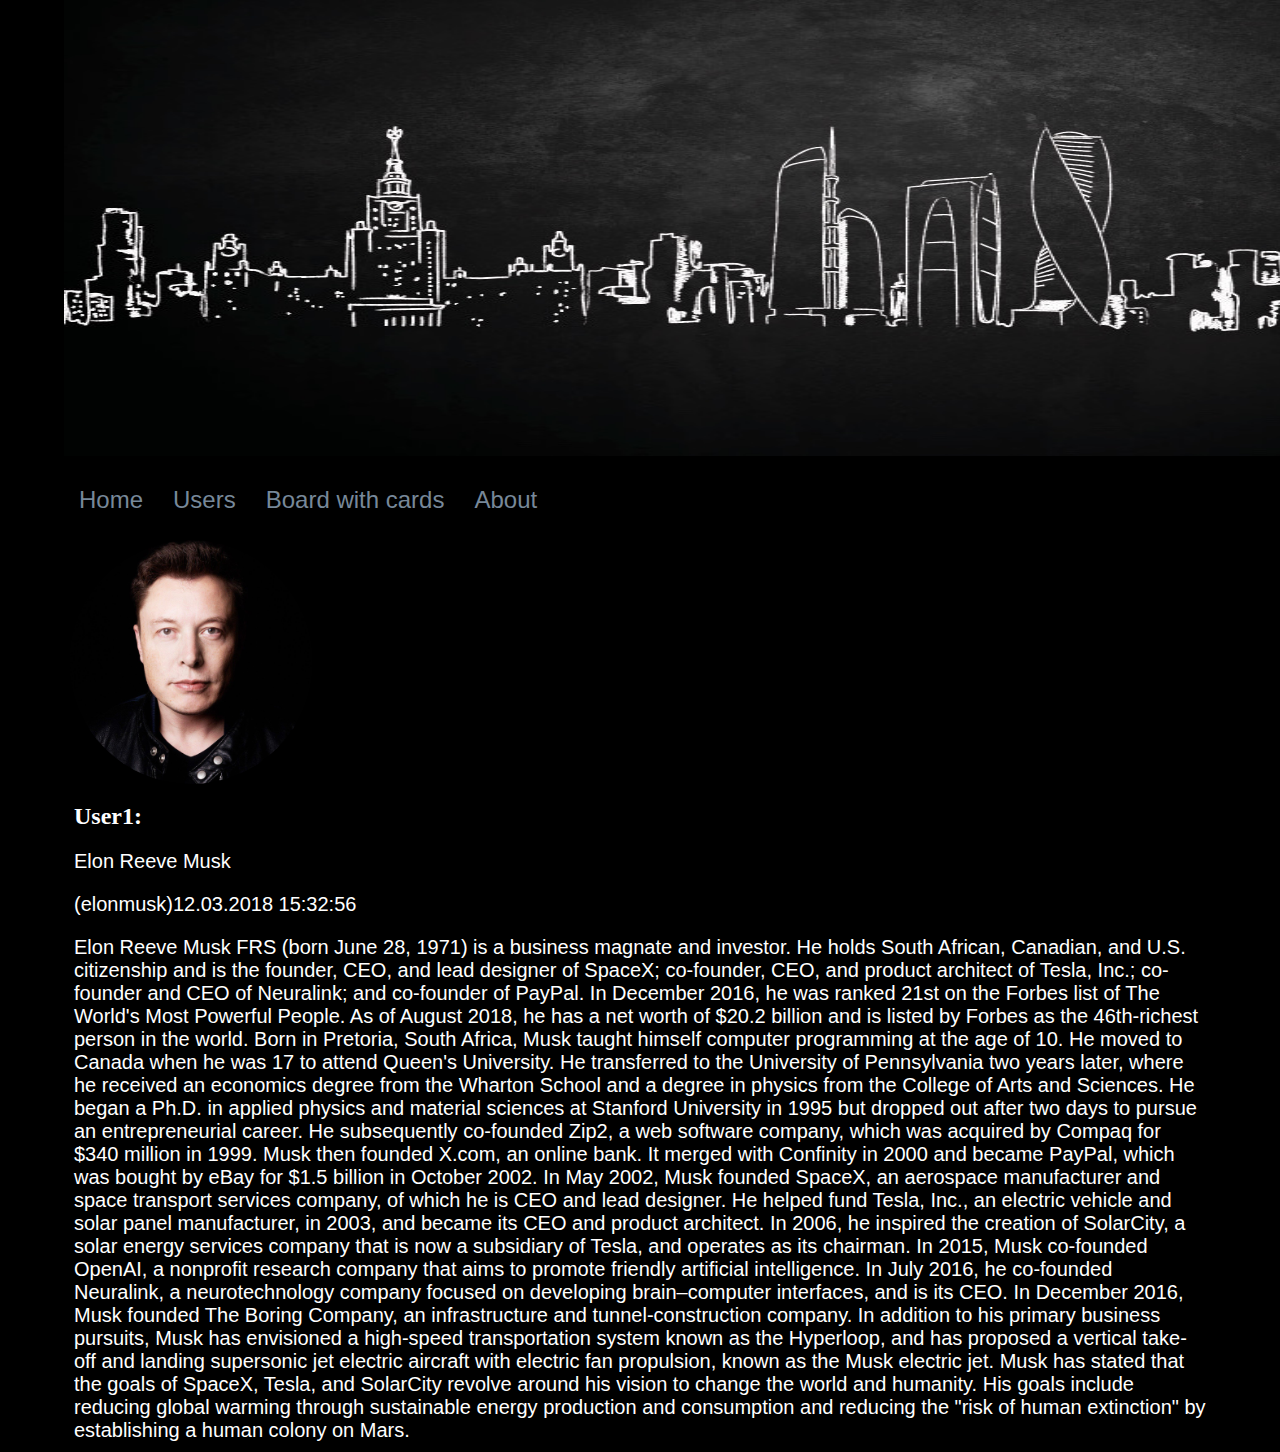
<file: user1.html>
<!doctype html>
<html lang="en">

<head>
  <link rel="stylesheet" href="stylesheet/style.css" type="text/css" />
  <meta charset="utf-8">
  <title>Your Notes' Board</title>
  <meta name="description" content="Platform for notes and planning">
  <meta name="author" content="Morshchak">
</head>

<body>
  <img src="images/header.jpeg " alt="Site header">
  <ul class="css-menu-3">
    <li><a href="https://morshchak.github.io/webprogbase-lab1/">Home</a></li>
    <li><a href="https://morshchak.github.io/webprogbase-lab1/users">Users</a></li>
    <li><a href="https://morshchak.github.io/webprogbase-lab1/board">Board with cards</a></li>
    <li><a href="https://morshchak.github.io/webprogbase-lab1/about">About</a></li>
  </ul>

  <img id="i1" src="images/Elon-Musk.jpeg" alt="user1">
  <h2>User1:</h2>

  <p>Elon Reeve Musk</p>
  <p>(elonmusk)12.03.2018 15:32:56</p>
  </ul>
  <p>Elon Reeve Musk FRS (born June 28, 1971) is a business magnate and investor. He holds South African, Canadian, and U.S.
    citizenship and is the founder, CEO, and lead designer of SpaceX; co-founder, CEO, and product architect of Tesla, Inc.;
    co-founder and CEO of Neuralink; and co-founder of PayPal. In December 2016, he was ranked 21st on the Forbes list of
    The World's Most Powerful People. As of August 2018, he has a net worth of $20.2 billion and is listed by Forbes as the
    46th-richest person in the world. Born in Pretoria, South Africa, Musk taught himself computer programming at the age
    of 10. He moved to Canada when he was 17 to attend Queen's University. He transferred to the University of Pennsylvania
    two years later, where he received an economics degree from the Wharton School and a degree in physics from the College
    of Arts and Sciences. He began a Ph.D. in applied physics and material sciences at Stanford University in 1995 but dropped
    out after two days to pursue an entrepreneurial career. He subsequently co-founded Zip2, a web software company, which
    was acquired by Compaq for $340 million in 1999. Musk then founded X.com, an online bank. It merged with Confinity in
    2000 and became PayPal, which was bought by eBay for $1.5 billion in October 2002. In May 2002, Musk founded SpaceX,
    an aerospace manufacturer and space transport services company, of which he is CEO and lead designer. He helped fund
    Tesla, Inc., an electric vehicle and solar panel manufacturer, in 2003, and became its CEO and product architect. In
    2006, he inspired the creation of SolarCity, a solar energy services company that is now a subsidiary of Tesla, and operates
    as its chairman. In 2015, Musk co-founded OpenAI, a nonprofit research company that aims to promote friendly artificial
    intelligence. In July 2016, he co-founded Neuralink, a neurotechnology company focused on developing brain–computer interfaces,
    and is its CEO. In December 2016, Musk founded The Boring Company, an infrastructure and tunnel-construction company.
    In addition to his primary business pursuits, Musk has envisioned a high-speed transportation system known as the Hyperloop,
    and has proposed a vertical take-off and landing supersonic jet electric aircraft with electric fan propulsion, known
    as the Musk electric jet. Musk has stated that the goals of SpaceX, Tesla, and SolarCity revolve around his vision to
    change the world and humanity. His goals include reducing global warming through sustainable energy production and consumption
    and reducing the "risk of human extinction" by establishing a human colony on Mars.
  </p>
</body>

</html>
</file>
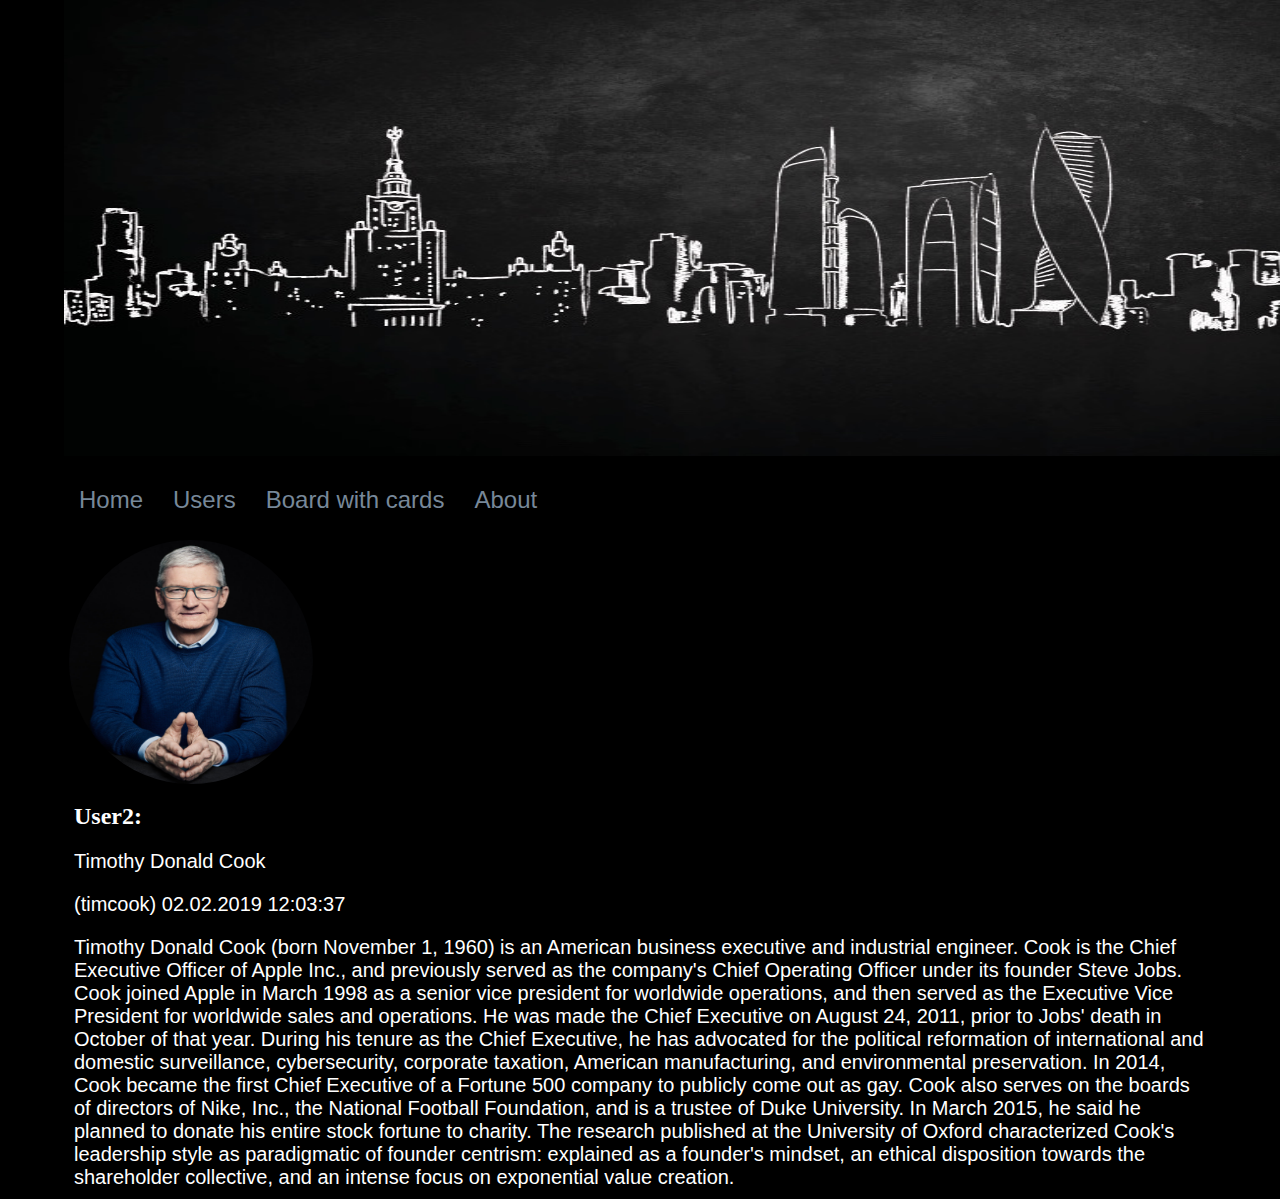
<file: user2.html>
<!doctype html>
<html lang="en">

<head>
  <link rel="stylesheet" href="stylesheet/style.css" type="text/css" />
  <meta charset="utf-8">
  <title>Your Notes' Board</title>
  <meta name="description" content="Platform for notes and planning">
  <meta name="author" content="Morshchak">
</head>

<body>
  <img src="images/header.jpeg " alt="Site header">
  <ul class="css-menu-3">
    <li><a href="https://morshchak.github.io/webprogbase-lab1/">Home</a></li>
    <li><a href="https://morshchak.github.io/webprogbase-lab1/users">Users</a></li>
    <li><a href="https://morshchak.github.io/webprogbase-lab1/board">Board with cards</a></li>
    <li><a href="https://morshchak.github.io/webprogbase-lab1/about">About</a></li>
  </ul>

  <img id="i1" src="images/Tim-Cook.jpeg" alt="user2">
  <h2>User2:</h2>

  <p>Timothy Donald Cook</p>
  <p>(timcook) 02.02.2019 12:03:37</p>

  <p>Timothy Donald Cook (born November 1, 1960) is an American business executive and industrial engineer. Cook is the Chief
    Executive Officer of Apple Inc., and previously served as the company's Chief Operating Officer under its founder Steve
    Jobs. Cook joined Apple in March 1998 as a senior vice president for worldwide operations, and then served as the Executive
    Vice President for worldwide sales and operations. He was made the Chief Executive on August 24, 2011, prior to Jobs'
    death in October of that year. During his tenure as the Chief Executive, he has advocated for the political reformation
    of international and domestic surveillance, cybersecurity, corporate taxation, American manufacturing, and environmental
    preservation. In 2014, Cook became the first Chief Executive of a Fortune 500 company to publicly come out as gay. Cook
    also serves on the boards of directors of Nike, Inc., the National Football Foundation, and is a trustee of Duke University.
    In March 2015, he said he planned to donate his entire stock fortune to charity. The research published at the University
    of Oxford characterized Cook's leadership style as paradigmatic of founder centrism: explained as a founder's mindset,
    an ethical disposition towards the shareholder collective, and an intense focus on exponential value creation.
  </p>
</body>

</html>
</file>
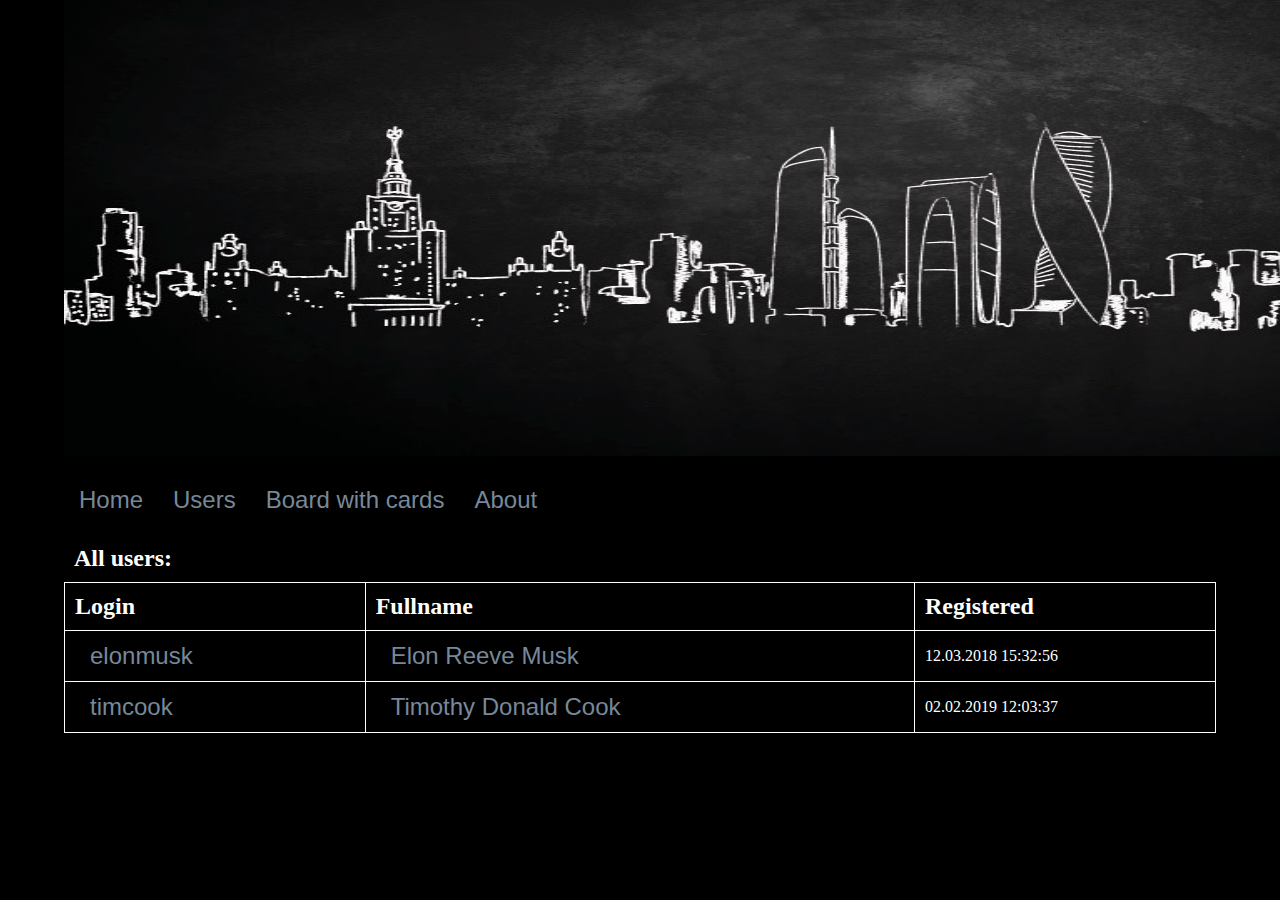
<file: users.html>
<!doctype html>
<html lang="en">

<head>
  <link rel="stylesheet" href="stylesheet/style.css" type="text/css" />
  <meta charset="utf-8">
  <title>Your Notes' Board</title>
  <meta name="description" content="Platform for notes and planning">
  <meta name="author" content="Morshchak">
</head>

<body>
  <img src="images/header.jpeg " alt="Site header">
  <ul class="css-menu-3">
    <li><a href="https://morshchak.github.io/webprogbase-lab1/">Home</a></li>
    <li><a href="https://morshchak.github.io/webprogbase-lab1/users">Users</a></li>
    <li><a href="https://morshchak.github.io/webprogbase-lab1/board">Board with cards</a></li>
    <li><a href="https://morshchak.github.io/webprogbase-lab1/about">About</a></li>
  </ul>

  <h2>All users:</h2>

  <table style="width:100%">
    <tr>
      <th>Login</th>
      <th>Fullname</th>
      <th>Registered</th>
    </tr>
    <tr>
      <td><a href="https://morshchak.github.io/webprogbase-lab1/user1">elonmusk</a></td>
      <td><a href="https://morshchak.github.io/webprogbase-lab1/user1">Elon Reeve Musk</a></td>
      <td>12.03.2018 15:32:56</td>
    </tr>
    <tr>
      <td><a href="https://morshchak.github.io/webprogbase-lab1/user2">timcook</a></td>
      <td><a href="https://morshchak.github.io/webprogbase-lab1/user2">Timothy Donald Cook</a></td>
      <td>02.02.2019 12:03:37</td>
    </tr>
  </table>
</body>

</html>
</file>
<file: stylesheet/style.css>
html {
  min-width: 960px;
}

* {margin: 0; padding: 0;}

body {
color: white;
text-align: left;
background-color:black;
margin-right: 5%; 
margin-left: 5%;
}

img {
width: 1700px; 
height: 456px; 
background-repeat: repeat;
background-attachment:fixed;
}

#i1 {
width: 244px;
height: 244px;
border: 5px solid black;
border-radius: 160px 160px 160px 160px; 
-webkit-border-radius: 160px 160px 160px 160px; 
-moz-border-radius: 160px 160px 160px 160px;
}

h1 {
font-family: 'Times New Roman', Times, serif;
font-size: 250%; 
} 

h2 {
padding: 10px;
font-family: 'Times New Roman', Times, serif;
font-size: 150%; 
} 

th {
padding: 10px;
font-family: 'Times New Roman', Times, serif;
font-size: 150%; 
} 

p {
padding: 10px;
font-family: Verdana, Arial, Helvetica, sans-serif; 
font-size: 15pt;
}

pre {
padding: 10px;
font-family: Verdana, Arial, Helvetica, sans-serif; 
font-size: 15pt;
}

table, th, td {
padding: 10px;
border: 1px solid white;
border-collapse: collapse;
}

ul {
list-style: none; 
padding-left: 0;
margin-top:25px;
height: 50px; 
}

a {
text-decoration: none; 
color:white; 
padding:0px 15px; 
font-family: arial; 
font-size: 150%;
line-height:30px; 
display: block;
-moz-transition: all 0.3s 0.01s ease; 
-o-transition: all 0.3s 0.01s ease;
-webkit-transition: all 0.3s 0.01s ease;
}

li {
float:left;
}

a:link {
color: lightslategray;
background-color: transparent;
text-decoration: none;
}

a:visited {
color: #7E8993;
background-color: transparent;
text-decoration: none;
}

a:hover {
color: lightgray;
background-color: transparent;
text-decoration: underline;
}

a:active {
color: rgba(189, 192, 193, 0.64);
background-color: transparent;
text-decoration: underline;
}
</file>
